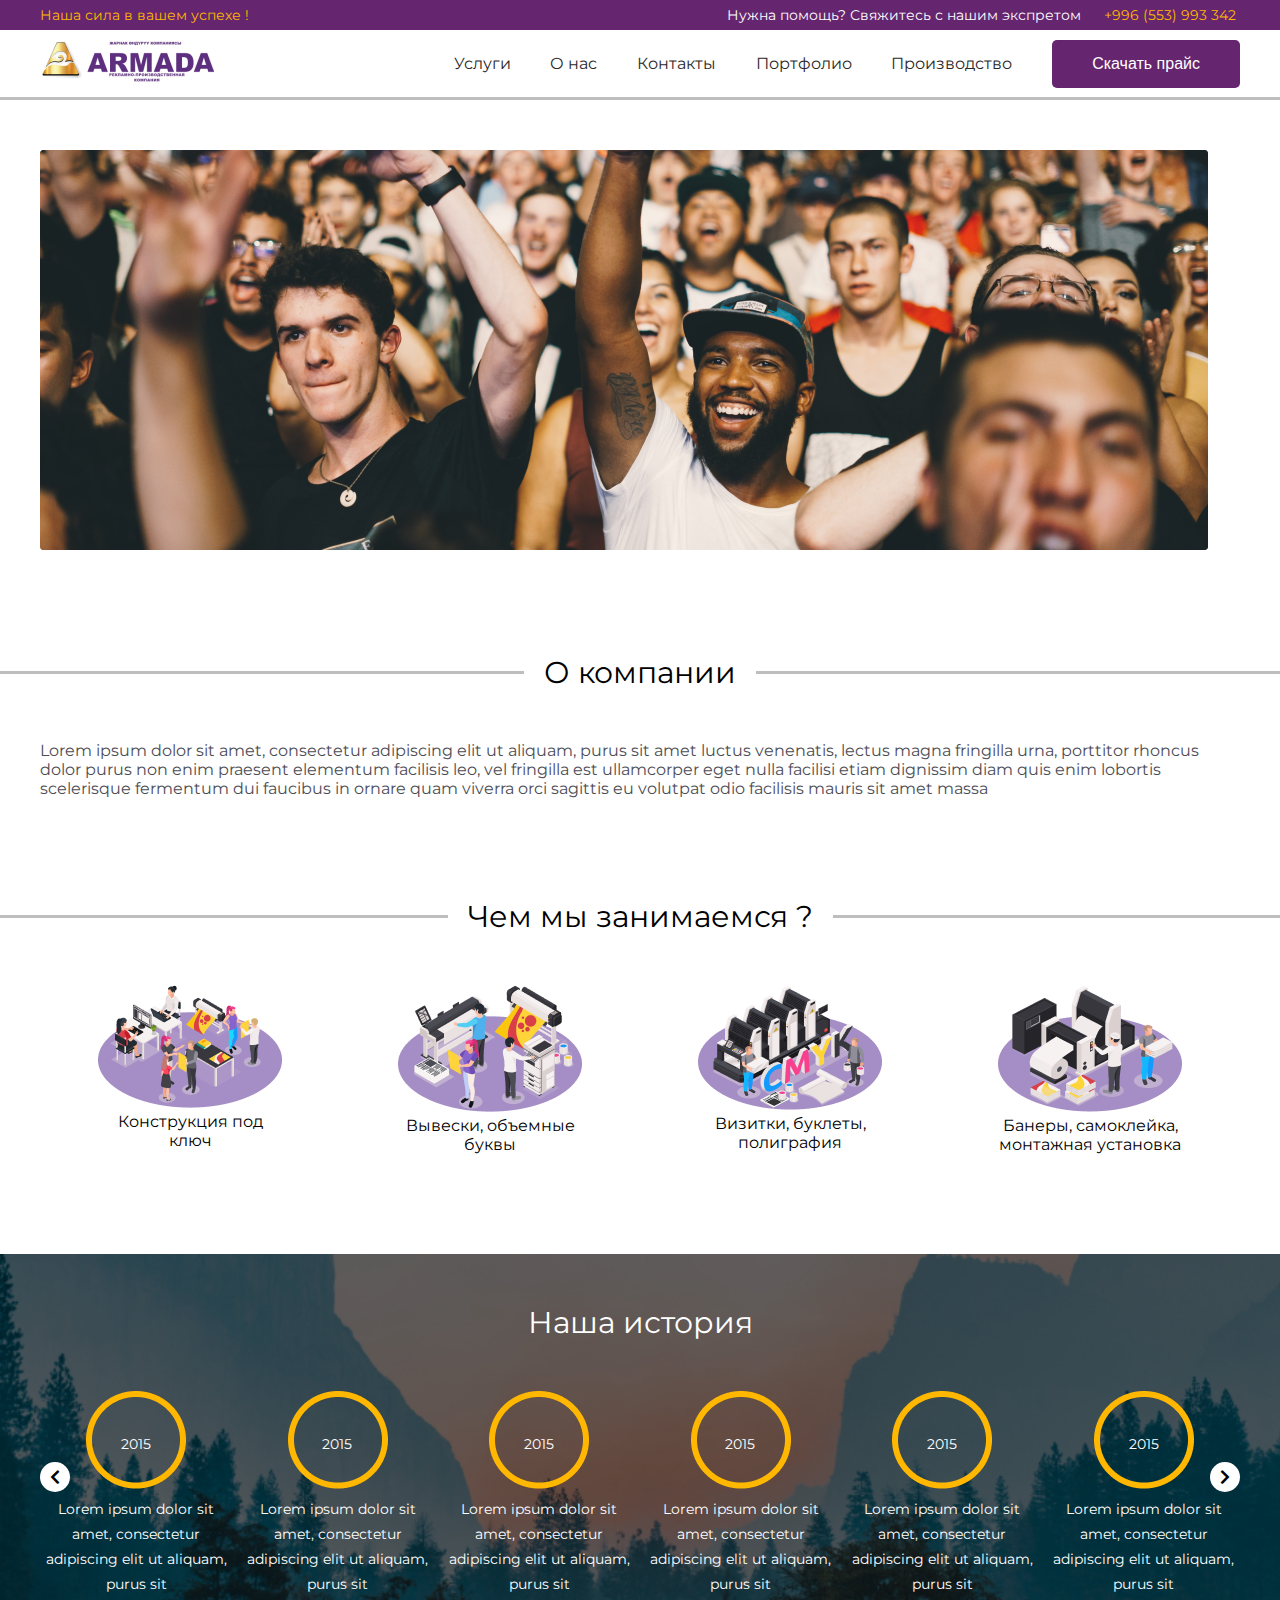
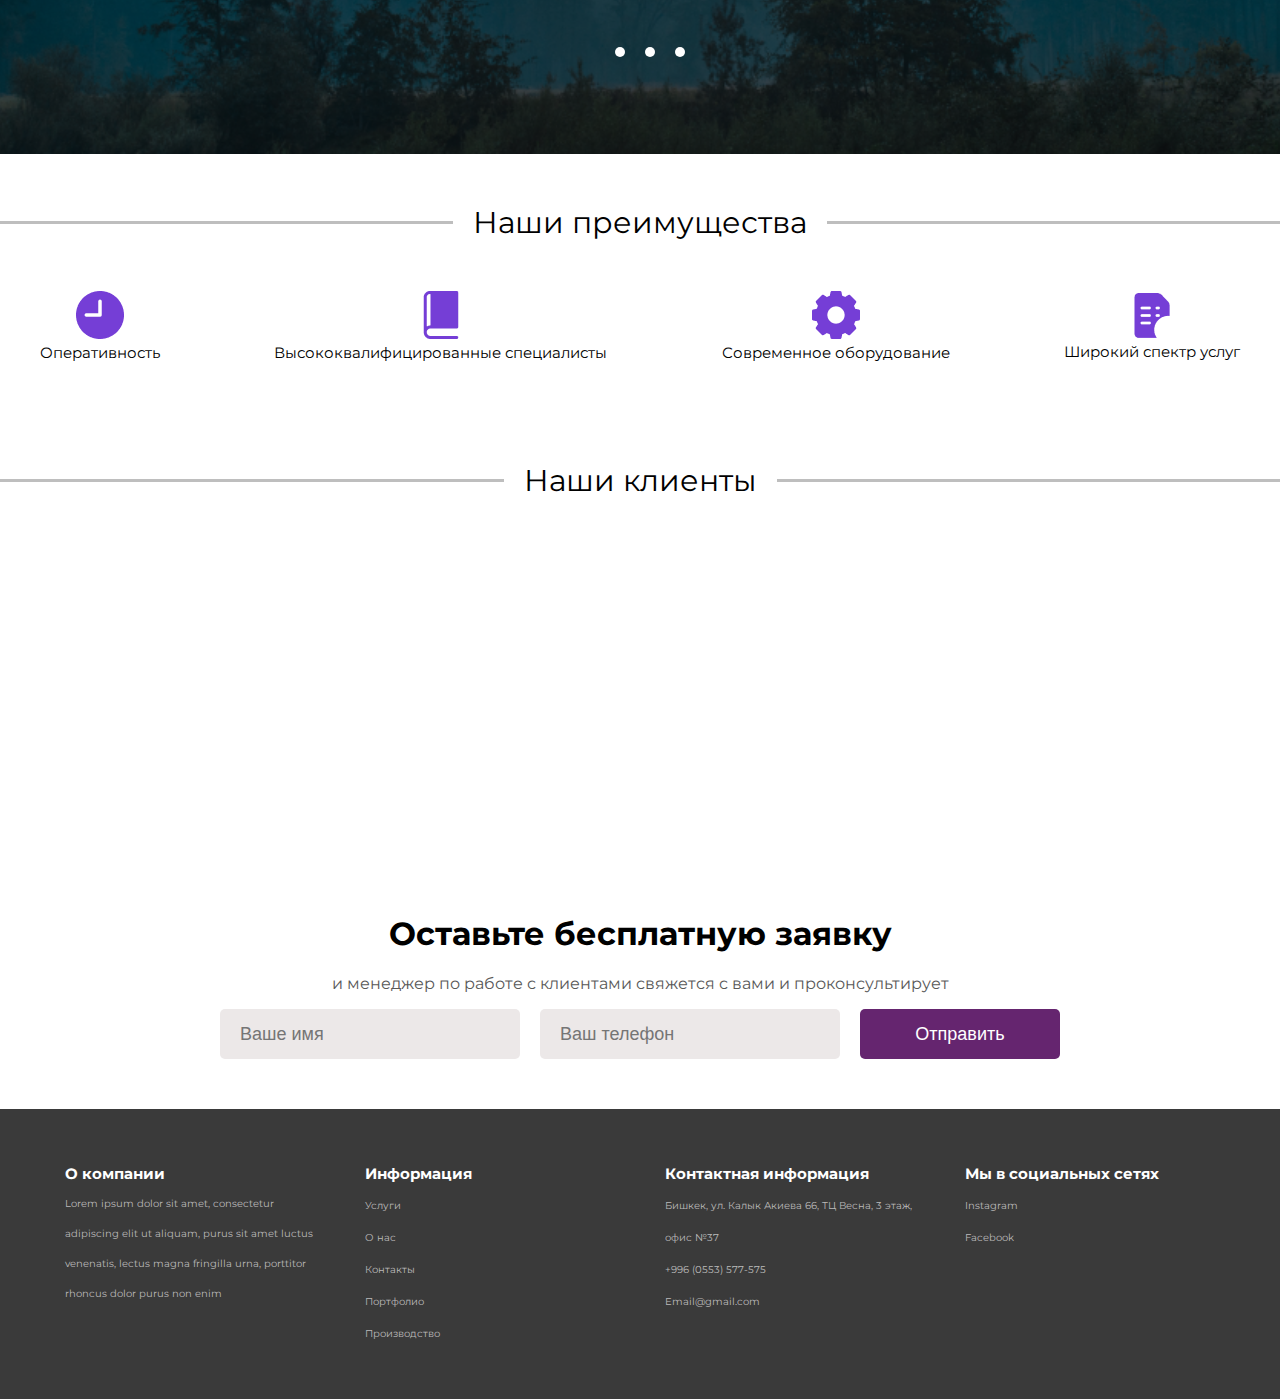
<file: about.html>
<!DOCTYPE html>
<html lang="en">
<head>
    <meta charset="UTF-8">
    <meta http-equiv="X-UA-Compatible" content="IE=edge">
    <meta name="viewport" content="width=device-width, initial-scale=1.0">
    <link href="https://fonts.googleapis.com/css2?family=Montserrat:wght@200;400;600&display=swap" rel="stylesheet">
    <link rel="stylesheet" href="https://cdnjs.cloudflare.com/ajax/libs/font-awesome/5.15.4/css/all.min.css" integrity="sha512-1ycn6IcaQQ40/MKBW2W4Rhis/DbILU74C1vSrLJxCq57o941Ym01SwNsOMqvEBFlcgUa6xLiPY/NS5R+E6ztJQ==" crossorigin="anonymous" referrerpolicy="no-referrer" />
    <link rel="stylesheet" href="css/about.css">
    <title>About Armada</title>
</head>
<body>
    <section id="headSection">
        <div class="container">
            <div class="head">
                <p class="head_p1">Наша сила в вашем успехе !</p>               
                <p class="head_p2">
                    <p class="help">Нужна помощь? Свяжитесь с нашим экспретом</p>
                    <a href="#">+996 (553) 993 342</a>
                </p>                                                  
            </div>
        </div>
    </section> 
    <nav id="nav">
        <div class="container">
            <div class="nav">   
                <ul>
                    <img src="img/армада 2.png" alt="">
                    <li><a href="main.html" target="blank"> Услуги </a></li>
                    <li><a href="">О нас </a></li>
                    <li><a href="map.html">Контакты</a></li>
                    <li><a href="portfile.html">Портфолио </a></li>
                    <li><a href="production.html">Производство</a></li>
                    <button class="nav_btn"> Скачать прайс</button>    
                </ul>               
            </div>            
        </div>
    </nav>
    <header id="header" class="py-2">
        <div class="container">
            <div class="header__content">
                <img src="img/about/header.png" alt="">
            </div>
        </div>
    </header>
    <section id="about" class="py-2">
        <p class="text">О компании </p>
        <div class="container">
            <div class="about_content">
                <p>Lorem ipsum dolor sit amet, consectetur adipiscing elit ut aliquam, purus sit amet luctus venenatis, lectus magna fringilla urna, porttitor rhoncus dolor purus non enim praesent elementum facilisis leo, vel fringilla est ullamcorper eget nulla facilisi etiam dignissim diam quis enim lobortis scelerisque fermentum dui faucibus in ornare quam viverra orci sagittis eu volutpat odio facilisis mauris sit amet massa</p>
            </div>
        </div>
    </section>
    <section id="work" class="py-2">
        <p class="text">Чем мы занимаемся ?</p>
        <div class="container">
            <div class="work__content">
                <div>
                    <img src="img/Group.png" alt="">
                    <p>Конструкция под ключ</p>
                </div>
                <div>
                    <img src="img/group2.png" alt="">
                    <p>Вывески, объемные буквы</p>
                </div>
                <div>
                    <img src="img/group3.png" alt="">
                    <p>Визитки, буклеты, полиграфия
                        </p>
                </div>
                <div>
                    <img src="img/group4.png" alt="">
                    <p>Банеры, самоклейка, монтажная установка </p>
                </div>
            </div>
        </div>
    </section>
    <section id="history" >
        <div class="dark">
            <div class="container py-2">
                <p class="history__title">Наша история</p>
                <div class="history__content" >
                    <div class="history__item">
                        <img src="img/about/history circle.png" alt="">
                        <a class="history__year" >2015 </a>
                        <p>Lorem ipsum dolor sit amet, consectetur adipiscing elit ut aliquam, purus sit</p>
                    </div>
                    <div class="history__item">
                        <img src="img/about/history circle.png" alt="">
                        <a class="history__year" >2015 </a>
                        <p>Lorem ipsum dolor sit amet, consectetur adipiscing elit ut aliquam, purus sit</p>
                    </div>
                    <div class="history__item">
                        <img src="img/about/history circle.png" alt="">
                        <a class="history__year" >2015 </a>
                        <p>Lorem ipsum dolor sit amet, consectetur adipiscing elit ut aliquam, purus sit</p>
                    </div>
                    <div class="history__item">
                        <img src="img/about/history circle.png" alt="">
                        <a class="history__year" >2015 </a>
                        <p>Lorem ipsum dolor sit amet, consectetur adipiscing elit ut aliquam, purus sit</p>
                    </div>
                    <div class="history__item">
                        <img src="img/about/history circle.png" alt="">
                        <a class="history__year" >2015 </a>
                        <p>Lorem ipsum dolor sit amet, consectetur adipiscing elit ut aliquam, purus sit</p>
                    </div>
                    <div class="history__item">
                        <img src="img/about/history circle.png" alt="">
                        <a class="history__year" >2015 </a>
                        <p>Lorem ipsum dolor sit amet, consectetur adipiscing elit ut aliquam, purus sit</p>
                    </div>
                </div>
                <div class="history__arrow1">
                    <div class="history__arrow_r">
                        <i class="fas fa-chevron-right"></i>
                    </div>
                </div>
                <div class="history__arrow2">
                    <div class="history__arrow_l">
                        <i class="fas fa-chevron-left"></i>
                    </div>
                </div>
                <ul class="history__slide">
                    <li><a href=""></a></li>
                    <li><a href=""></a></li>
                    <li><a href=""></a></li>
                </ul>
            </div>
        </div>
    </section>

    <section id="advantage" class="py-2">
        <p class="text">Наши преимущества</p>
        <div class="container">
            <div class="advantage__content">
                <div>
                    <img src="img/main/clock.png" alt="">
                    <p>Оперативность</p>
                </div>
                <div>
                    <img src="img/main/book.png" alt="">
                    <p>Высококвалифицированные специалисты</p>
                </div>
                <div>
                    <img src="img/main/setting.png" alt="">
                    <p>Современное оборудование</p>
                </div>
                <div>
                    <img src="img/main/check.png" alt="">
                    <p>Широкий спектр услуг</p>
                </div>
            </div>
        </div>
    </section>

    <section id="client" class="py-2">
        <p class="text">Наши клиенты</p>
        <div class="container">
            <div class="client__content">
                <div class="client__bl1">
                    <div class="client_img"></div>
                    <div class="client_img"></div>
                    <div class="client_img"></div>
                    <div class="client_img"></div>
                    <div class="client_img"></div>
                    <div class="client_img"></div>
                </div>
                <div class="client__bl1">
                    <div class="client_img"></div>
                    <div class="client_img"></div>
                    <div class="client_img"></div>
                    <div class="client_img"></div>
                    <div class="client_img"></div>
                    <div class="client_img"></div>
                </div>
            </div>
        </div>
    </section>

    <section id="input" class="py-2">
        <div class="container">
            <div class="input__content">
                <h1>Оставьте бесплатную заявку</h1>
                <p>и менеджер по работе с клиентами свяжется с вами и проконсультирует</p>
                <div class="input_block">
                    <input type="text" placeholder="Ваше имя">
                    <input type="text" placeholder="Ваш телефон">
                    <button class="input_btn">Отправить</button>
                </div>
            </div>
        </div>
    </section>
    
    <footer id="footer" class="py-2">
        <div class="container">
            <div class="footer_content">
               <div class="about">
                    <h3>О компании</h3>
                    <p>
                        Lorem ipsum dolor sit amet, consectetur adipiscing elit ut aliquam, purus sit amet luctus venenatis, lectus magna fringilla urna, porttitor rhoncus dolor purus non enim
                    </p>
               </div>
                <div class="info">
                    <h3>Информация</h3>
                    <li><a href="">Услуги</a></li>
                    <li><a href="">О нас</a>  </li>
                    <li><a href="">Контакты</a></li>
                    <li><a href="">Портфолио</a></li>
                    <li><a href="">Производство</a></li>
                </div>
               <div class="contact">
                    <h3>Контактная информация</h3>
                    <li><a href="">Бишкек, ул. Калык Акиева 66, ТЦ Весна, 3 этаж, офис №37
                    </a></li>
                    <li><a href="">+996 (0553) 577-575</a></li>
                    <a href="">Email@gmail.com</a>  
                    <li></li>
               </div>
               <div class="social">
                    <h3> Мы в социальных сетях </h3>
                    <li> <a href=""> Instagram</a> </li>
                    <li> <a href="">Facebook</a> </li>
               </div>
            </div>
        </div>
    </footer>        
</body>
</html>


<!-- <div class="history__item" >
    <img src="img/about/history circle.png" alt="">
    <a class="history__year" >2016 </a>
</div>
<div class="history__item" >
    <img src="img/about/history circle.png" alt="">
    <a class="history__year" >2017 </a>
</div>
<div class="history__item">
    <img src="img/about/history circle.png" alt="">
    <a class="history__year" >2018 </a>
</div>
<div class="history__item" >
    <img src="img/about/history circle.png" alt="">
    <a class="history__year" >2019 </a>
</div>
<div class="history__item" >
    <img src="img/about/history circle.png" alt="">
    <a class="history__year" >2020 </a>
</div> -->
</file>
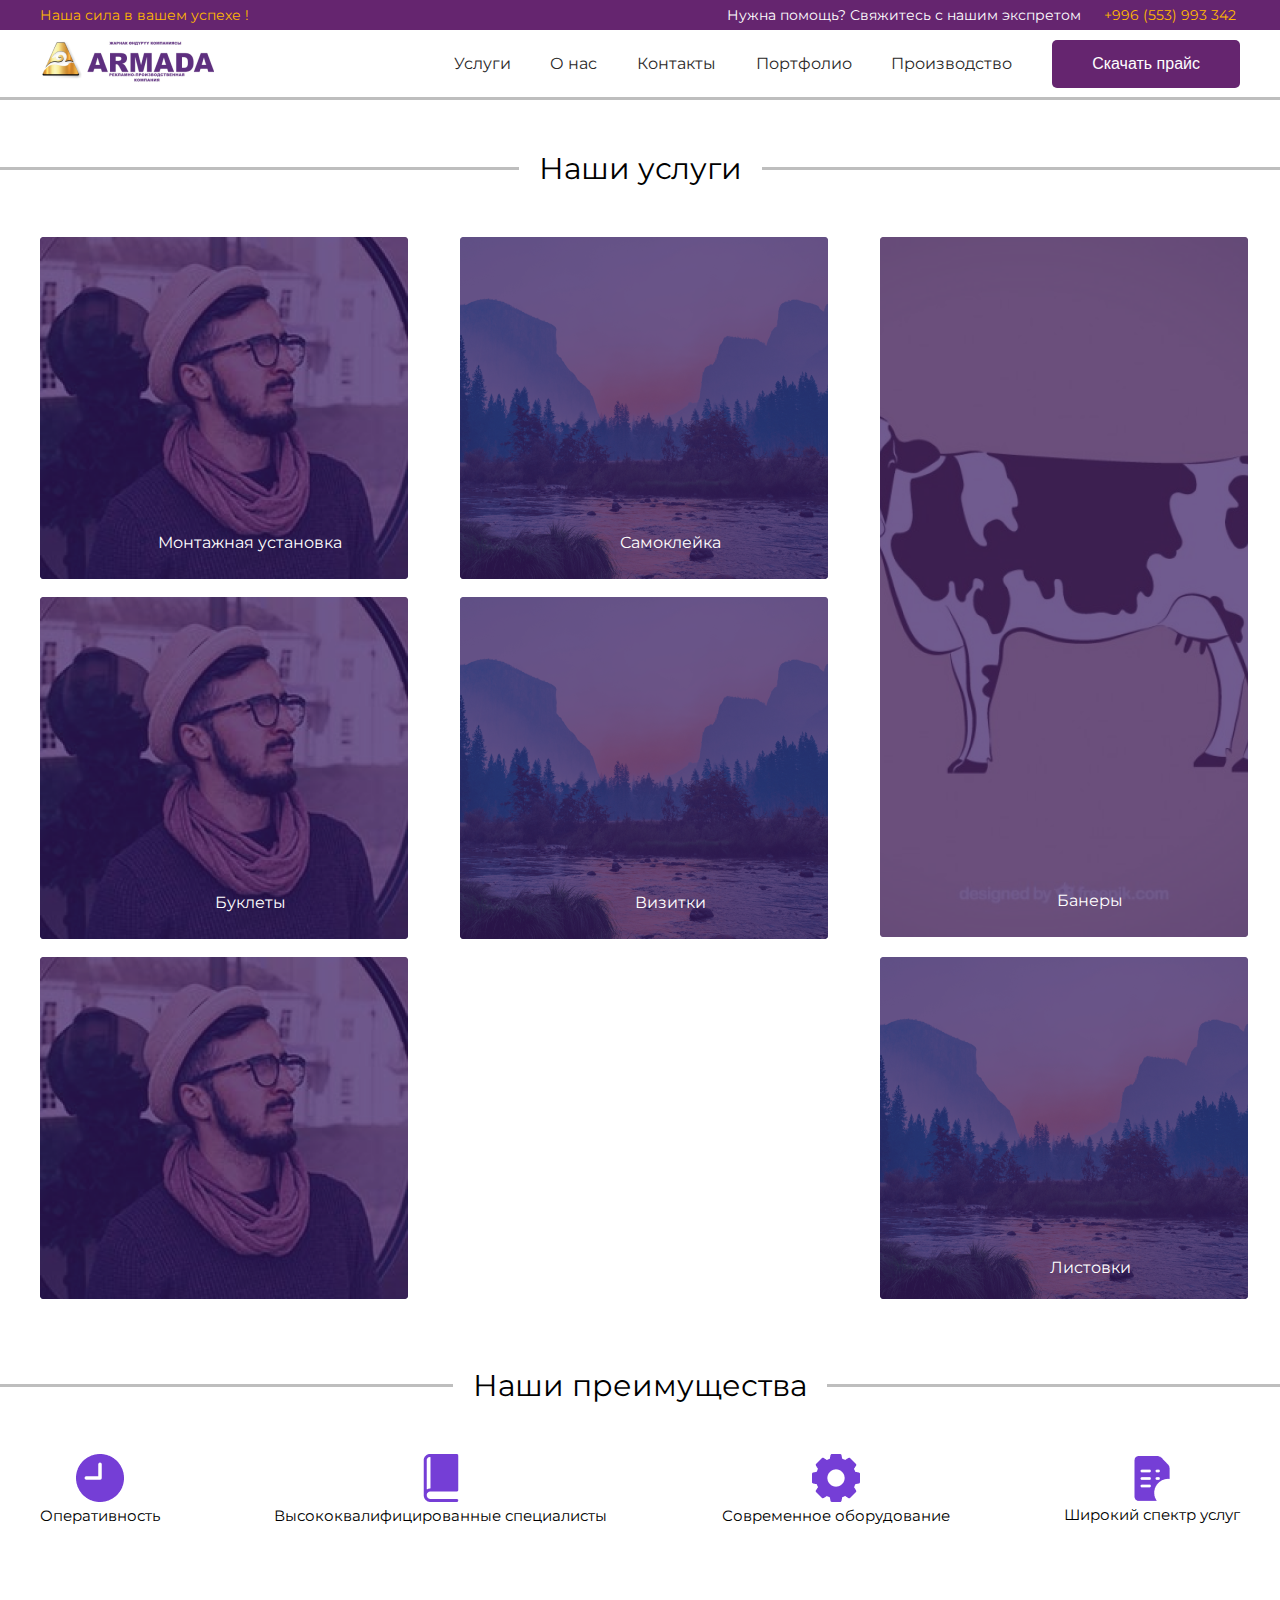
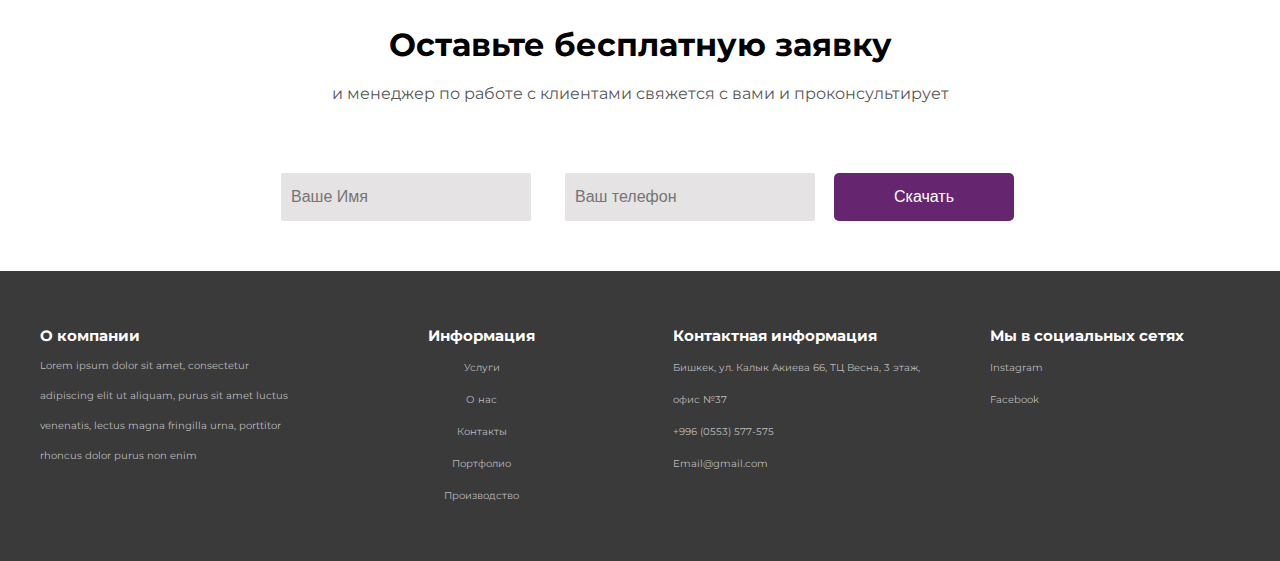
<file: main.html>
<!DOCTYPE html>
<html lang="en">
<head>
    <meta charset="UTF-8">
    <meta http-equiv="X-UA-Compatible" content="IE=edge">
    <meta name="viewport" content="width=device-width, initial-scale=1.0">
    <link href="https://fonts.googleapis.com/css2?family=Montserrat:wght@200;400;600&display=swap" rel="stylesheet">
    <link rel="stylesheet" href="https://cdnjs.cloudflare.com/ajax/libs/font-awesome/5.15.4/css/all.min.css" integrity="sha512-1ycn6IcaQQ40/MKBW2W4Rhis/DbILU74C1vSrLJxCq57o941Ym01SwNsOMqvEBFlcgUa6xLiPY/NS5R+E6ztJQ==" crossorigin="anonymous" referrerpolicy="no-referrer" />
    <link rel="stylesheet" href="css/main.css">
    <title>Main armada</title>
</head>
<body>
    <section id="headSection">
        <div class="container">
            <div class="head">
                <p class="head_p1">Наша сила в вашем успехе !</p>               
                <p class="head_p2">
                    <p class="help">Нужна помощь? Свяжитесь с нашим экспретом</p>
                    <a href="#">+996 (553) 993 342</a>
                </p>                                                  
            </div>
        </div>
    </section> 
    <nav id="nav">
        <div class="container">
            <div class="nav">   
                <ul>
                    <img src="img/армада 2.png" alt="">
                    <li><a href=""> Услуги </a></li>
                    <li><a href="about.html" target="blank">О нас </a></li>
                    <li><a href="map.html">Контакты</a></li>
                    <li><a href="portfile.html">Портфолио </a></li>
                    <li><a href="production.html">Производство</a></li>
                    <button class="nav_btn"> Скачать прайс</button>    
                </ul>               
            </div>            
        </div>
    </nav> 
    <section id="service">
        <p class="text py-2">Наши услуги</p>
        <div class="container">
            <div class="service__content">
                <div>
                    <img src="img/main/Rectangle 145.png" alt="">
                    <p>Монтажная установка</p>                        
                </div>
                <div>
                    <img src="img/main/service2.png" alt="">
                    <p>Самоклейка</p>
                </div>
                <div >
                    <img src="img/main/service3.png" alt="">
                    <p>Банеры</p>
                </div>
                <div>
                    <img src="img/main/Rectangle 145.png" alt="">
                    <p>Буклеты</p>
                </div>
                <div>
                    <img src="img/main/service2.png" alt="">
                    <p>Визитки</p>
                </div>
                <div class="card">
                    <img src="img/main/Rectangle 145.png" alt="">
                    <p>Вывески</p>
                </div>
                <div class="item">
                    <img src="img/main/service2.png" alt="">
                    <p>Листовки </p>
                </div>
            </div>
        </div>
    </section>
    <section id="advantage">
        <p class="text py-2">Наши преимущества</p>
        <div class="container">
            <div class="advantage__content">
                <div>
                    <img src="img/main/clock.png" alt="">
                    <p>Оперативность</p>
                </div>
                <div>
                    <img src="img/main/book.png" alt="">
                    <p>Высококвалифицированные специалисты</p>
                </div>
                <div>
                    <img src="img/main/setting.png" alt="">
                    <p>Современное оборудование</p>
                </div>
                <div>
                    <img src="img/main/check.png" alt="">
                    <p>Широкий спектр услуг</p>
                </div>
            </div>
        </div>
    </section>
    <section id="section_input" class="py-2">
        <div class="container">
           <div class="sectioninput_content">
              <div class="input_text">
                 <h1>Оставьте бесплатную заявку</h1>
              </div>
              <div>
                 <p class="input_textsmall">и менеджер по работе с клиентами свяжется с вами и проконсультирует</p>
              </div>
              <div class="input_index">
                 <input class="input_text1" type="text" placeholder="Ваше Имя">
                 <input class="input_text1" type="tel" placeholder="Ваш телефон">
                 <button class="input_button" type="button"> Скачать</button>
              </div>
           </div>
        </div>
     </section>

    <footer id="footer" class="py-2">
        <div class="container">
            <div class="footer_content">
               <div class="about">
                    <h3>О компании</h3>
                    <p>
                        Lorem ipsum dolor sit amet, consectetur adipiscing elit ut aliquam, purus sit amet luctus venenatis, lectus magna fringilla urna, porttitor rhoncus dolor purus non enim
                    </p>
               </div>
                <div class="info">
                    <h3>Информация</h3>
                    <li><a href="">Услуги</a></li>
                    <li><a href="">О нас</a>  </li>
                    <li><a href="">Контакты</a></li>
                    <li><a href="">Портфолио</a></li>
                    <li><a href="">Производство</a></li>
                </div>
               <div class="contact">
                    <h3>Контактная информация</h3>
                    <li><a href="">Бишкек, ул. Калык Акиева 66, ТЦ Весна, 3 этаж, офис №37</a></li>
                    <li><a href="">+996 (0553) 577-575</a></li>
                    <a href="">Email@gmail.com</a>  
                    <li></li>
               </div>
               <div class="social">
                    <h3> Мы в социальных сетях </h3>
                    <li> <a href=""> Instagram</a> </li>
                    <li> <a href="">Facebook</a> </li>
               </div>
            </div>
        </div>
    </footer>      
</body>
</html>
</file>
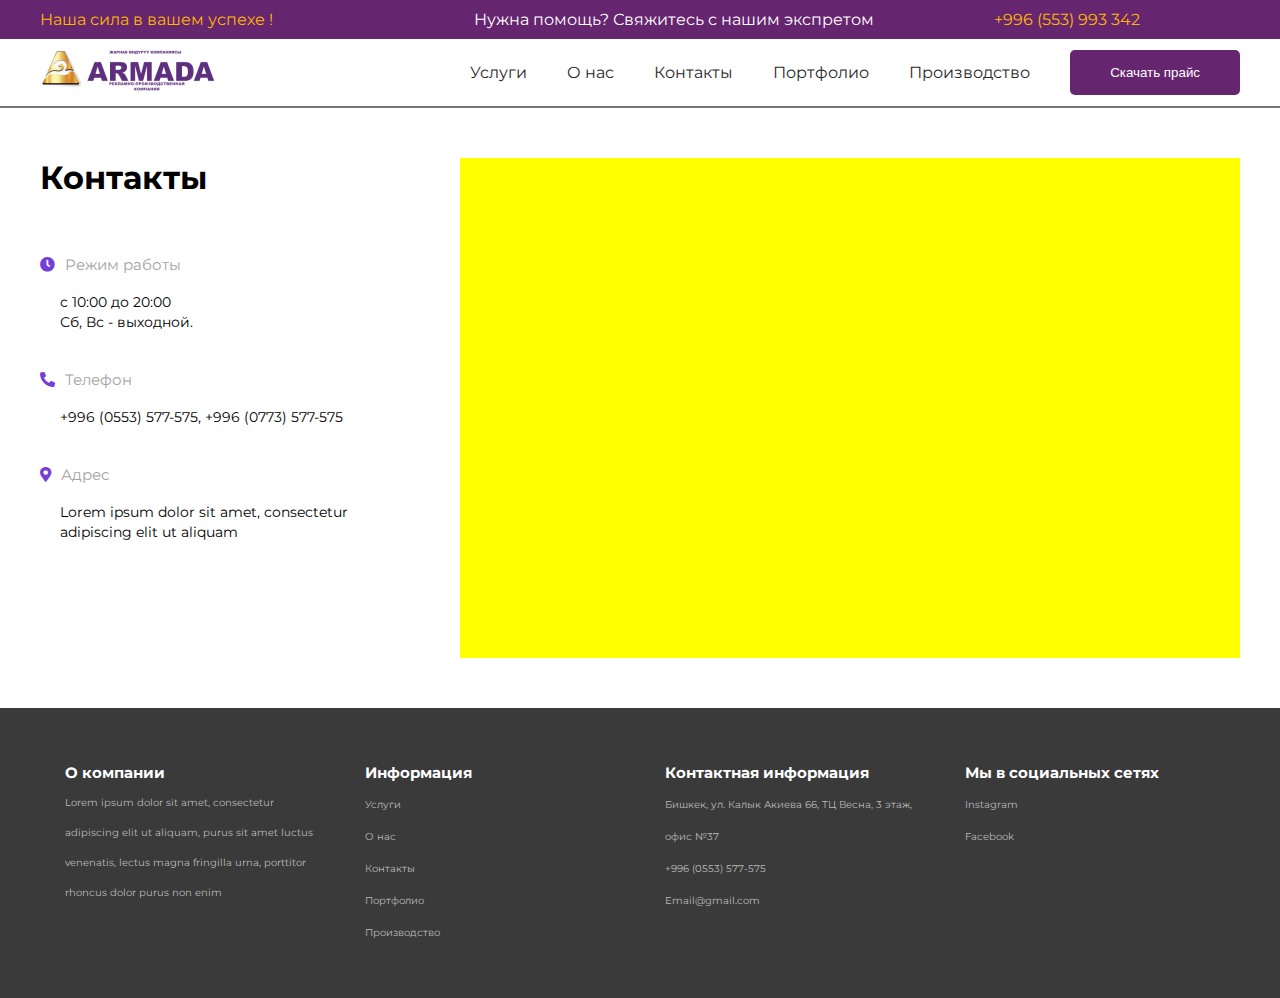
<file: map.html>
<!DOCTYPE html>
<html lang="en">
<head>
    <meta charset="UTF-8">
    <meta http-equiv="X-UA-Compatible" content="IE=edge">
    <meta name="viewport" content="width=device-width, initial-scale=1.0">
    <link href="https://fonts.googleapis.com/css2?family=Montserrat:wght@200;400;600&display=swap" rel="stylesheet">
    <link rel="stylesheet" href="https://cdnjs.cloudflare.com/ajax/libs/font-awesome/5.15.4/css/all.min.css" integrity="sha512-1ycn6IcaQQ40/MKBW2W4Rhis/DbILU74C1vSrLJxCq57o941Ym01SwNsOMqvEBFlcgUa6xLiPY/NS5R+E6ztJQ==" crossorigin="anonymous" referrerpolicy="no-referrer" />
    <link rel="stylesheet" href="css/map.css">
    <title>Address Armada</title>
</head>
<body>
    <section id="headSection">
        <div class="container">
            <div class="head">
                <p class="head_p1">
                    Наша сила в вашем успехе !
                </p>
                <p class="head_p2">
                    <p class="help">Нужна помощь? Свяжитесь с нашим экспретом</p>
                    <a href="">+996 (553) 993 342</a>
                </p>
            </div>
        </div>
    </section>
    <nav id="nav">
        <div class="container">
            <div class="navbar">
                <img src="img/армада 2.png" alt="">
                <ul>
                    <li><a href="main.html">Услуги </a></li>
                    <li><a href="about.html">О нас  </a></li>
                    <li><a href="map.html">Контакты </a></li>
                    <li><a href="portfile.html">Портфолио  </a></li>
                    <li><a href="production.html">Производство  </a></li>
                    <button class="btn">Скачать прайс</button>
                </ul>
            </div>
        </div>
    </nav>
    <section id="sectionMap">
        <div class="container">
            <div class="map__content">
                <div class="map__text">
                    <h1>Контакты</h1>
                    <div class="map__bl">
                        <h3><i class="fas fa-clock"></i>Режим работы</h3>
                        <p>c 10:00 до 20:00</p>
                        <p>Сб, Вс - выходной.</p>
                    </div>
                    <div class="map__bl">
                        <h3><i class="fas fa-phone-alt"></i>Телефон</h3>
                        <p>+996 (0553) 577-575, +996 (0773) 577-575</p>
                    </div>
                    <div class="map__bl">
                        <h3><i class="fas fa-map-marker-alt"></i>Адрес</h3>
                        <p>Lorem ipsum dolor sit amet, consectetur adipiscing elit ut aliquam</p>
                    </div>

                </div>
                <div id="map">

                </div>
            </div>
        </div>
    </section>
    <footer id="footer">
        <div class="container">
            <div class="footer_content">
               <div class="about">
                    <h3>О компании</h3>
                    <p>
                        Lorem ipsum dolor sit amet, consectetur adipiscing elit ut aliquam, purus sit amet luctus venenatis, lectus magna fringilla urna, porttitor rhoncus dolor purus non enim
                    </p>
               </div>
                <div class="info">
                    <h3>Информация</h3>
                    <li><a href="">Услуги</a></li>
                    <li><a href="">О нас</a>  </li>
                    <li><a href="">Контакты</a></li>
                    <li><a href="">Портфолио</a></li>
                    <li><a href="">Производство</a></li>
                </div>
               <div class="contact">
                    <h3>Контактная информация</h3>
                    <li><a href="">Бишкек, ул. Калык Акиева 66, ТЦ Весна, 3 этаж, офис №37
                    </a></li>
                    <li><a href="">+996 (0553) 577-575</a></li>
                    <a href="">Email@gmail.com</a>  
                    <li></li>
               </div>
               <div class="social">
                    <h3> Мы в социальных сетях </h3>
                    <li> <a href=""> Instagram</a> </li>
                    <li> <a href="">Facebook</a> </li>
               </div>
            </div>
        </div>
    </footer>
      
</body>
</html>
</file>
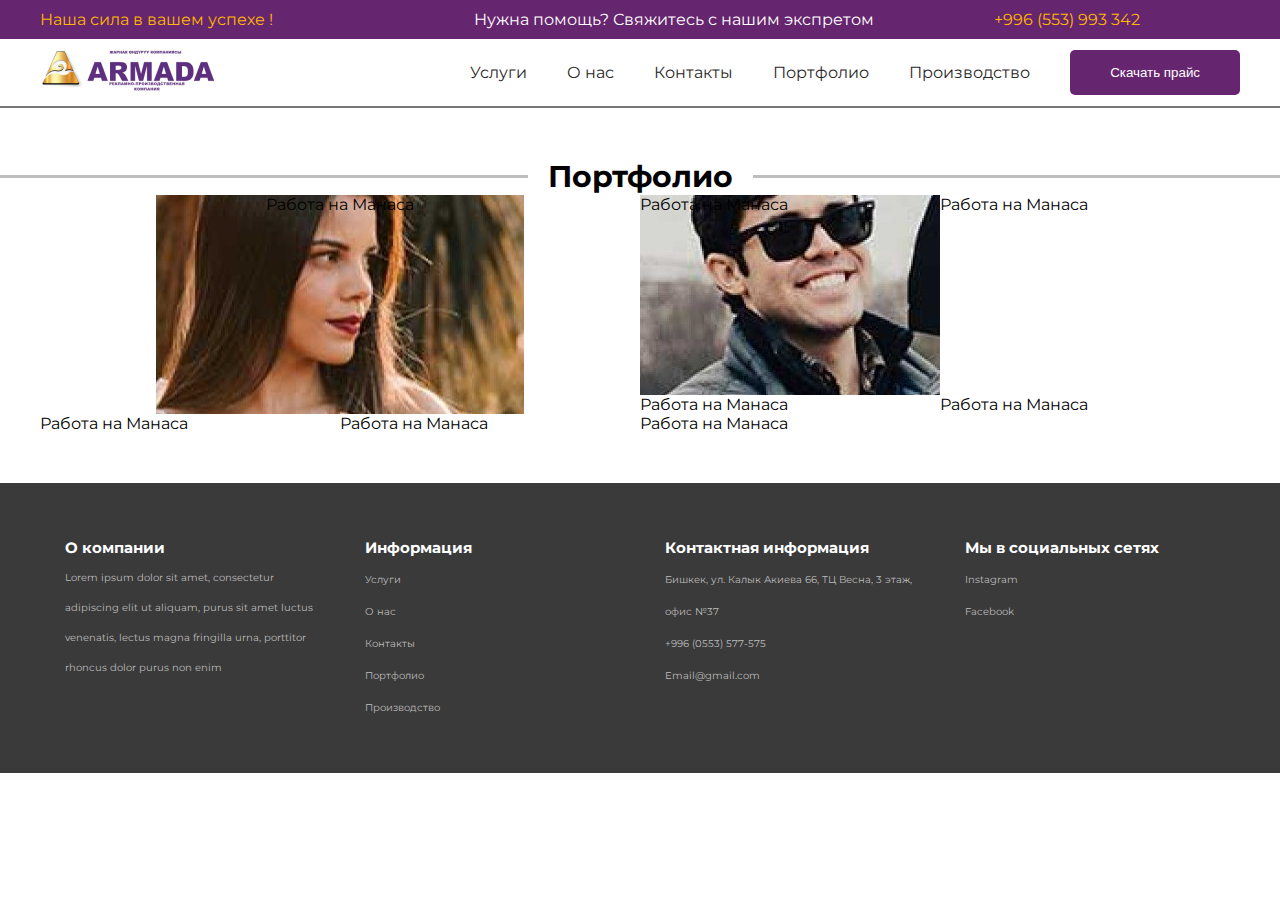
<file: production.html>
<!DOCTYPE html>
<html lang="en">
<head>
    <meta charset="UTF-8">
    <meta http-equiv="X-UA-Compatible" content="IE=edge">
    <meta name="viewport" content="width=device-width, initial-scale=1.0">
    <link href="https://fonts.googleapis.com/css2?family=Montserrat:wght@200;400;600&display=swap" rel="stylesheet">
    <link rel="stylesheet" href="https://cdnjs.cloudflare.com/ajax/libs/font-awesome/5.15.4/css/all.min.css" integrity="sha512-1ycn6IcaQQ40/MKBW2W4Rhis/DbILU74C1vSrLJxCq57o941Ym01SwNsOMqvEBFlcgUa6xLiPY/NS5R+E6ztJQ==" crossorigin="anonymous" referrerpolicy="no-referrer" />
    <link rel="stylesheet" href="css/product.css">
    <title>Production</title>
</head>
<body>
    <section id="headSection">
        <div class="container">
            <div class="head">
                <p class="head_p1">
                    Наша сила в вашем успехе !
                </p>
                <p class="head_p2">
                    <p class="help">Нужна помощь? Свяжитесь с нашим экспретом</p>
                    <a href="">+996 (553) 993 342</a>
                </p>
            </div>
        </div>
    </section>
    <nav id="nav">
        <div class="container">
            <div class="navbar">
                <img src="img/армада 2.png" alt="">
                <ul>
                    <li><a href="main.html">Услуги </a></li>
                    <li><a href="about.html">О нас  </a></li>
                    <li><a href="map.html">Контакты </a></li>
                    <li><a href="portfile.html">Портфолио  </a></li>
                    <li><a href="production.html">Производство  </a></li>
                    <button class="btn">Скачать прайс</button>
                </ul>
            </div>
        </div>
    </nav>
    <section id="portfile">
        <h1 class="text">Портфолио</h1>
        <div class="container">
            <div class="grid">
                <div class="portfile__content">
                    <div class="port_1">
                        <p>Работа на Манаса</p>
                    </div>
                    <div class="port_2">
                        <p>Работа на Манаса</p>
                    </div>
                    <div class="port_3">
                        <p>Работа на Манаса</p>
                    </div>
                    <div class="port_4">
                        <p>Работа на Манаса</p>
                    </div>
                    <div class="port_5">
                        <p>Работа на Манаса</p>
                    </div>
                    <div class="port_6">
                        <p>Работа на Манаса</p>
                    </div>
                    <div class="port_7">
                        <p>Работа на Манаса</p>
                    </div>
                    <div class="port_8">
                        <p>Работа на Манаса</p>
                    </div>
                </div>
            </div>
        </div>
    </section>

    <footer id="footer" class="py-2">
        <div class="container">
            <div class="footer_content">
               <div class="about">
                    <h3>О компании</h3>
                    <p>
                        Lorem ipsum dolor sit amet, consectetur adipiscing elit ut aliquam, purus sit amet luctus venenatis, lectus magna fringilla urna, porttitor rhoncus dolor purus non enim
                    </p>
               </div>
                <div class="info">
                    <h3>Информация</h3>
                    <li><a href="">Услуги</a></li>
                    <li><a href="">О нас</a>  </li>
                    <li><a href="">Контакты</a></li>
                    <li><a href="">Портфолио</a></li>
                    <li><a href="">Производство</a></li>
                </div>
               <div class="contact">
                    <h3>Контактная информация</h3>
                    <li><a href="">Бишкек, ул. Калык Акиева 66, ТЦ Весна, 3 этаж, офис №37</a></li>
                    <li><a href="">+996 (0553) 577-575</a></li>
                    <a href="">Email@gmail.com</a>  
                    <li></li>
               </div>
               <div class="social">
                    <h3> Мы в социальных сетях </h3>
                    <li> <a href=""> Instagram</a> </li>
                    <li> <a href="">Facebook</a> </li>
               </div>
            </div>
        </div>
    </footer>

</body>
</html>
</file>
<file: css/about.css>
* {
    padding: 0;
    margin: 0;
    box-sizing: border-box;
}
body {
    font-family: 'Montserrat', sans-serif;
}
.container {
    width: 1200px;   
    margin: 0 auto; 
}
a {
    text-decoration: none;
}
 li {
    list-style: none;
}
.nav_btn, .input_button{
    background-color: #65256F;
    padding: 15px 60px;
    border: none;
    border-radius: 5px;
    font-size: 16px;
    color: #fff;
    transition: .3s;
    cursor: pointer;
}
.nav_btn:hover, .input_button:hover {
    opacity: .5;
}
.text{
    text-align: center;
    font-size: 30px;
    display: flex;
    align-items: center;
    justify-content: space-between;
    margin-bottom: 50px;
}
.text::before,
.text::after {
content: '';
display: block;
flex-grow: 1;
height: 3px;
background: #BEBEBE;
}
.text::before {
margin-right: 20px;
}
.text::after {
margin-left: 20px
}
.py-2 {
    padding: 50px 0;
}
/*! -----head   ------------------------------------ */
#headSection {
    background-color: #65256F;
}
.head {
    height: 30px;
    color: #FFB700;
    display: flex;
    justify-content: space-between;
    align-items: center;
    font-size: 14px;
}
.head_p1 {
    padding-right: 470px;
}

.help {
    color: #fff;
    margin-right: 20px;
}
.head a {
    color: #FFB700;
}

/*! --- nav ---------------- */

#nav {
    display: flex;
    justify-content: space-between;
    align-items: center;
    border-bottom: 3px solid #BEBEBE;
}
.nav ul {
    color: #2A2828;
    display: flex;
    justify-content: space-between;
    align-items: center;
}

ul img {
    margin: 10px 200px 10px 0;
}

li a {
    color: #2A2828;
}

.nav_btn{
    background-color: #65256F;
    padding: 15px 40px;
    border: none;
    border-radius: 5px;
    color: #fff;
    transition: .3s;
    cursor: pointer;
}
.nav_btn:hover {
    opacity: .5;
}
/* about------------------------------------------------------- */
.about_content {
    color: #4C4C54;
}
/* work ---------------------------------------------------------*/
.work__content {
    display: grid;
    grid-template-columns: repeat(4, 184px);
    justify-content: space-around;
    text-align: center;
    margin-bottom: 50px;
}
/* history --------------------------------------------------------------------*/
#history {
    background: url("../img/about/his.png") center no-repeat;
    background-size: cover;
    height: 500px;
    position: relative;
}
.dark {
    position: absolute;
    height: 100%;
    width: 100%;
    background: rgba(0,0,0,0.6);
    left: 0;
}
.history__title {
    text-align: center;
    font-size: 30px;
    color: #fff;
    margin-bottom: 50px;
}
.history__content {
    display: flex;
    justify-content: space-between;
}
.history__item {
    position: relative;
    width: 16%;
    text-align: center;
    color: #fff;
    line-height: 25px;
    font-size: 14px;
}
.history__year {
    position: absolute;
    top: 20%;
    left: 42%;
}
.history__arrow1 {
    display: flex;
    justify-content: flex-end;
    align-items: center;
}
.history__arrow_r, .history__arrow_l {
   text-align: center;
   padding: 6px 3px;
   width: 30px;
   height: 30px;
   background-color: #fff;
   border-radius: 50%;
   margin-top: -240px;
}
.history__arrow2 {
    display: flex;
    justify-content: flex-start;
    align-items: center;
}
.history__slide {
    display: flex;
    justify-content: center;
}
.history__slide li {
    background-color: #fff;
    width: 10px;
    height: 10px;
    border-radius: 50%;
    margin-top: 50px;
    margin-left: 20px;
    cursor: pointer;
}
.history__slide li:hover {
    background-color: #FFB700;
}
/* advantage----------------------------------- */
.advantage__content {
    display: flex;
    justify-content: space-between;
    align-items: center;
    text-align: center;
    font-size: 15px;
}
/* client------------------------------------- */
.client_img {
    background-image: url("https://i.pinimg.com/originals/77/1e/6c/771e6c94aec62798e7be55159f552122.jpg");
    width: 130px;
    height: 130px;
    background-size: cover;
    background-position: center;
}
.client__bl1 {
    display: flex;
    justify-content: space-between;
}
/* input---------------------------------- */
.input__content {
    text-align: center;
    line-height: 50px;
}
.input__content p {
    color: #585858;
}
.input__content input {
    width: 300px;
    height: 50px;
    font-size: 18px;
    background-color: #ECE8E8;
    border: none;
    border-radius: 5px;
    padding: 0 20px;
}
.input_btn {
    width: 200px;
    height: 50px;
    color: #fff;
    background-color: #65256F;
    font-size: 18px;
    border: none;
    border-radius: 5px;
}
.input_block {
    width: 70%;
    height: 100%;
    margin: 0 auto;
    display: flex;
    justify-content: space-between;
}
/* -----Footer---------------------------------- */
#footer {
    background-color: #3A3A3A;
}
.footer_content {
    /* width: 85%; */
    display: flex;
    justify-content: space-around;
    flex-wrap: wrap;
    color: #fff;
    line-height: 30px;
}
.about, .contact, .social, .info  {
    width: 250px;
}
.footer_content p, .footer_content a {
    font-size: 10px;
    color: #BCBBBB;
}
h3 {
    font-size: 15px;
}

@media (max-width: 1024px){
    .container {
        width: 780px;
        margin: 0 auto; 
    }
    .head {
        height: 50px;
        flex-wrap: wrap;
    }
    .head a {
        margin-left: 276px;
    }
    #nav ul li {
        display: none;
    }
    /* .header__content img {
        width: 800px;
    } */
    .work__content {
        flex-wrap: wrap;
    }
    /* .history__content {
        
    } */
    .input_block {
        flex-wrap: wrap;
    }
    .input_block input {
        margin-top: 20px;
    }
    .footer_content {
        flex-wrap: wrap;
        margin: 0 auto;
    }
    .footer_content{
        width: 600px;
    }
}

@media (max-width: 425px) {
    .container {
        width: 350px;
        margin: 0 auto;
    }
   .head_p1 {
       margin-bottom: 5px;
   }
   .nav, .head {
       margin: 0 50px;
       font-size: 12px;
   }
   #nav ul {
       flex-wrap: wrap;
   }
   .nav_btn {
       padding: 8px 15px;
       margin-bottom: 10px;
       font-size: 12px;
   }
}
/*  */
/* .header__content img {
    width: 350px;
} */
.work__content{
    flex-wrap: wrap;
}
</file>
<file: css/main.css>
* {
    padding: 0;
    margin: 0;
    box-sizing: border-box;
}
body {
    font-family: 'Montserrat', sans-serif;
}
.container {
    width: 1200px;   
    margin: 0 auto; 
}
a {
    text-decoration: none;
}
 li {
    list-style: none;
}
.nav_btn, .input_button{
    background-color: #65256F;
    padding: 15px 60px;
    border: none;
    border-radius: 5px;
    font-size: 16px;
    color: #fff;
    transition: .3s;
    cursor: pointer;
}
.nav_btn:hover, .input_button:hover {
    opacity: .5;
}
.text{
    text-align: center;
    font-size: 30px;
    display: flex;
    align-items: center;
    justify-content: space-between;
}
.text::before,
.text::after {
content: '';
display: block;
flex-grow: 1;
height: 3px;
background: #BEBEBE;
}
.text::before {
margin-right: 20px;
}
.text::after {
margin-left: 20px
}
.py-2 {
    padding: 50px 0;
}
/*! -----head   ------------------------------------ */
#headSection {
    background-color: #65256F;
}
.head {
    height: 30px;
    color: #FFB700;
    display: flex;
    justify-content: space-between;
    align-items: center;
    font-size: 14px;
}
.head_p1 {
    padding-right: 470px;
}

.help {
    color: #fff;
    margin-right: 20px;
}
.head a {
    color: #FFB700;
}

/*! --- nav ---------------- */

#nav {
    display: flex;
    justify-content: space-between;
    align-items: center;
    border-bottom: 3px solid #BEBEBE;
}
.nav ul {
    color: #2A2828;
    display: flex;
    justify-content: space-between;
    align-items: center;
}

ul img {
    margin: 10px 200px 10px 0;
}

li a {
    color: #2A2828;
}

.nav_btn{
    background-color: #65256F;
    padding: 15px 40px;
    border: none;
    border-radius: 5px;
    color: #fff;
    transition: .3s;
    cursor: pointer;
}
.nav_btn:hover {
    opacity: .5;
}
/* !----Service----- */
.service__content {
    display: grid;
    grid-template-columns: repeat(3, 420px);
    grid-template-rows: repeat(3, 360px);
}
.service__content p {
    margin-top: -50px;
    text-align: center;
    color: #fff;
}
.card{
    display: grid;
    grid-row: 3 / 4;
    grid-column: 1 / 4 ;
}
.item {
    display: grid;
    grid-column-start: 3;
    grid-row-start: 3;
}
/* !-----Advantage--- */
.advantage__content {
    display: flex;
    justify-content: space-between;
    align-items: center;
    text-align: center;
    font-size: 15px;
}
  /*! Section_input --------------------------*/
.sectioninput_content{
    text-align: center;
    margin-top: 50px;
}
.input_text {
    margin-bottom: 20px;
}
.input_textsmall {
    color: rgba(88, 88, 88, 1);
}
.input_text1 {
    width: 250px;
    height: 48px; 
    background-color: #E5E3E3; 
    color: rgba(0, 0, 0, 0.479);  
    border: none;
    font-size: 16px;
    padding-left: 10px;
    border-radius: 2px;
    margin: 0 15px ;
}
.input_index{
    margin-top: 70px;
}
/*! -----Footer---------------------------------- */
#footer {
    background-color: #3A3A3A;
}
.footer_content {
    /* width: 85%; */
    display: flex;
    justify-content: space-between;
    flex-wrap: wrap;
    color: #fff;
    line-height: 30px;
}

.about, .contact, .social, .info  {
    width: 250px;
}
.footer_content p, .footer_content a {
    font-size: 10px;
    color: #BCBBBB;
}
.info {
    text-align: center;
}
h3 {
    font-size: 15px;
}


@media  (max-width: 1024px) {
   
    .container {
        width: 780px;
        margin: 0 auto; 
    }
    .head {
        height: 50px;
        flex-wrap: wrap;
    }
    .head a {
        margin-left: 276px;
    }
    #nav ul li {
        display: none;
    }
    .service__content div{
        display: grid;
        grid-template-columns: repeat(2, 1fr);
    }
    .sectioninput_content {
        width: 60%;
        flex-wrap: wrap;
        margin: 0 auto;
        /* display: grid;
        grid-template-areas: 
        "1fr"
        "1fr"
        "1fr"
        "1fr"
        "1fr"
        "1fr"
        "1fr"; */
    }
    .input_text1 {
        margin-bottom: 15px;
    }
    .footer_content {
        widows: 500px;
        line-height: 25px;
    }
    .footer_content h3{
        font-size: 11px;
    }
    
}

@media (max-width: 425px) {
    .container {
        margin: 0 auto;
    }
     .head {
        padding: 6px 0;
        height: 70px;
        display: inline-block;
    }
    .head_p2 {
        flex-wrap: wrap;
    }
    .head a {
        margin-left: 0;
    }
    #nav ul {
        flex-wrap: wrap;
    }

    #advantage{
        flex-wrap: wrap;
    }

    .footer_content{
        width: 200px;
        margin: 0 auto;
    }
}
</file>
<file: css/map.css>
* {
    padding: 0;
    margin: 0;
    box-sizing: border-box;
}
body {
    font-family: 'Montserrat', sans-serif;
}
.container {
    width: 1200px;   
    margin: 0 auto; 
}
a {
    text-decoration: none;
}
 li {
    list-style: none;
}
/* ---------------------------------- */
#headSection {
    background-color: #65256F;
    padding: 10px 0;

}
.head {
    color: #FFB700;
    display: flex;
    justify-content: space-between;
    
}
.help {
    color: #fff;
    margin-right: 20px;
}
.head a {
    color: #FFB700;
}
.head a:hover {
    opacity: .5;
}
/* -------------- */
#nav {
    padding: 10px 0;
    border-bottom: 2px solid #777;
}
.navbar {
    display: flex;
    justify-content: space-between;
}
.navbar ul {
    display: flex;
    align-items: center;
}
.navbar li {
    margin-right: 40px;
}
.navbar li a {
    color: #2A2828;
}
.navbar li a:hover {
    opacity: .5;
    transition: .3s;
}
.navbar .btn {
    padding: 15px 40px;
    background-color: #65256F;
    color: #fff;
    border: none;
    border-radius: 5px;
    cursor: pointer;
    transition: .3s;
}
.navbar .btn:hover {
    opacity: .5;
}
/* ---------------------- */
#sectionMap {
    padding: 50px 0;
}
#map {
    width: 65%;
    height: 500px;
    background-color: yellow;
}
.map__content {
    display: flex;
    justify-content: space-between;
}
.map__text {
    width: 30%;
}
.map__text h1 {
    margin-bottom: 40px;
}
.map__bl {
    margin-bottom: 20px;
}
.map__bl i {
    color: #753ED6;
    padding: 20px 10px 20px 0;
}
.map__bl h3 {
    color: #A4A4A4;
    font-weight: normal;
}
.map__bl p {
    margin-left: 20px;
    line-height: 20px;
    font-size: 14px;
}
/* ------------------------- */
#footer {
    padding: 50px 0;
    background-color: #3A3A3A;
}
.footer_content {
    /* width: 85%; */
    display: flex;
    justify-content: space-around;
    flex-wrap: wrap;
    color: #fff;
    line-height: 30px;
}

.about, .contact, .social, .info  {
    width: 250px;
}
.footer_content p, .footer_content a {
    font-size: 10px;
    color: #BCBBBB;
}
h3 {
    font-size: 15px;
}
</file>
<file: css/product.css>
* {
    padding: 0;
    margin: 0;
    box-sizing: border-box;
}
body {
    font-family: 'Montserrat', sans-serif;
}
.container {
    width: 1200px;   
    margin: 0 auto; 
}
a {
    text-decoration: none;
}
 li {
    list-style: none;
}

.text{
    text-align: center;
    font-size: 30px;
    display: flex;
    align-items: center;
    justify-content: space-between;
}
.text::before,
.text::after {
content: '';
display: block;
flex-grow: 1;
height: 3px;
background: #BEBEBE;
}
.text::before {
margin-right: 20px;
}
.text::after {
margin-left: 20px
}

/*   head section */
#headSection {
    background-color: #65256F;
    padding: 10px 0;
}
.head {
    color: #FFB700;
    display: flex;
    justify-content: space-between;  
}
.help {
    color: #fff;
    margin-right: 20px;
}
.head a {
    color: #FFB700;
}
.head a:hover {
    opacity: .5;
}
/*  */
#nav {
    padding: 10px 0;
    border-bottom: 2px solid #777;
}
.navbar {
    display: flex;
    justify-content: space-between;
}
.navbar ul {
    display: flex;
    align-items: center;
}
.navbar li {
    margin-right: 40px;
}
.navbar li a {
    color: #2A2828;
}
.navbar li a:hover {
    opacity: .5;
    transition: .3s;
}
.navbar .btn {
    padding: 15px 40px;
    background-color: #65256F;
    color: #fff;
    border: none;
    border-radius: 5px;
    cursor: pointer;
    transition: .3s;
}
.navbar .btn:hover {
    opacity: .5;
}
/* -----------------Portfile Section----------------- */
#portfile {
    padding: 50px 0;
}
.portfile__content {
    display: grid;
    grid-template-columns: repeat(4, 1fr);
    grid-template-rows: minmax(200px, auto);
    /* grid-gap: 10px; */
}
.port_1 {
    background: url(../img/price/cli1.jpg) center no-repeat;
    text-align: center;
    grid-column-start: 1;
    grid-column-end: 3;
    grid-row-start: 1;
    grid-row-end: 3;
}
 .port_2 {
    background: url(../img/price/cli3.jpg) center no-repeat;
    grid-column: 3 / 4;
    grid-row: 1 / 2;
}/*
.port_3 {
    background: url(../img/prod/2.png) center no-repeat;
    grid-column: 4 / 5;
    grid-row: 2 / 3;
}
.port_4 {
    background: url(../img/price/cli2.jpg) center no-repeat;
    grid-column: 3 / 5;
    grid-row: 2 / 3;
}
.port_5 {
    background: url(../img/main/Rectangle\ 145.png) center no-repeat;
    grid-column: 1 / 3;
    grid-row: 3 / 4;
}
.port_6 {
    background: url(../img/prod/2.png) center no-repeat;
    grid-column: 1 / 2;
    grid-row: 4 / 5;
}
.port_7 {
    background: url(../img/prod/1.png) center no-repeat;
    grid-column: 2 / 3;
    grid-row: 4 / 5;
}
.port_8 {
    background: url(../img/prod/3.png) center no-repeat;
    grid-column: 3 / 5;
    grid-row: 3 / 5;
} */



/*--------------- Footer----------- */
#footer {
    padding: 50px 0;
    background-color: #3A3A3A;
}
.footer_content {
    /* width: 85%; */
    display: flex;
    justify-content: space-around;
    flex-wrap: wrap;
    color: #fff;
    line-height: 30px;
}

.about, .contact, .social, .info  {
    width: 250px;
}
.footer_content p, .footer_content a {
    font-size: 10px;
    color: #BCBBBB;
}
h3 {
    font-size: 15px;
}
</file>
